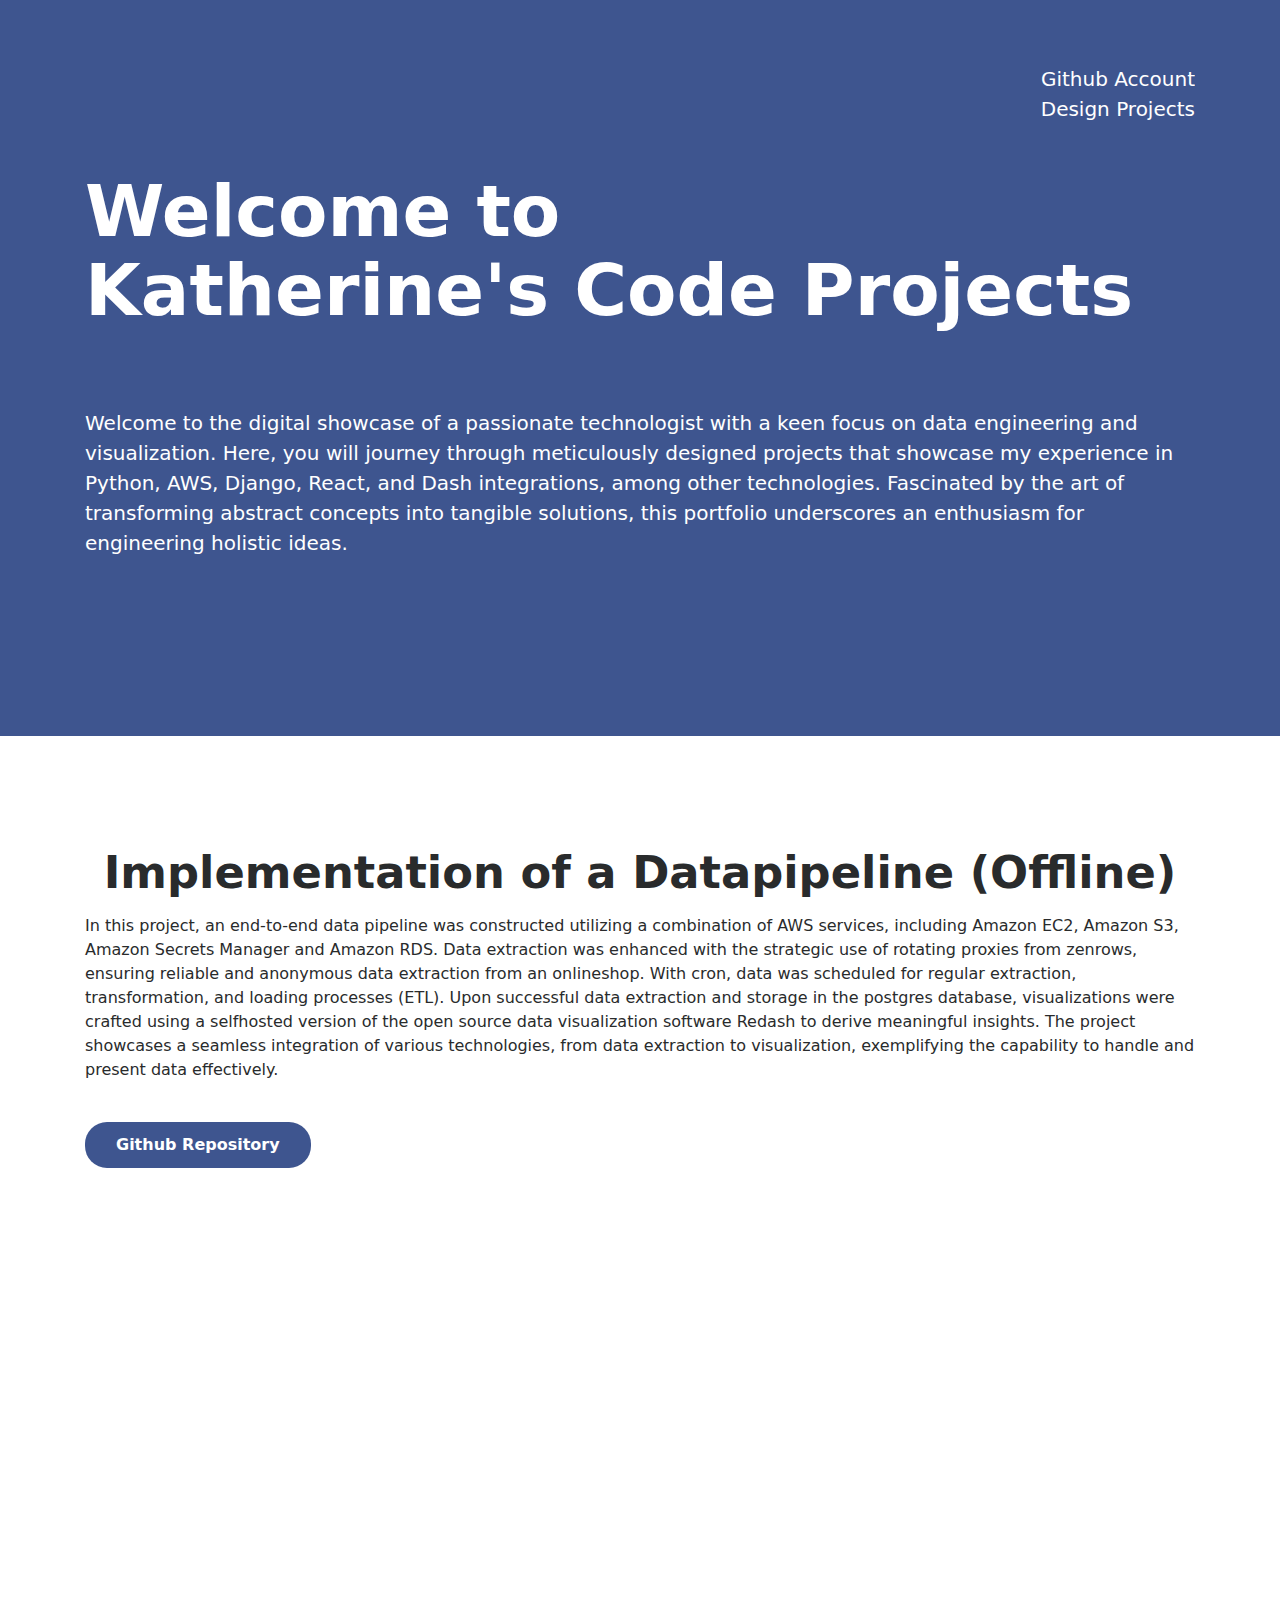
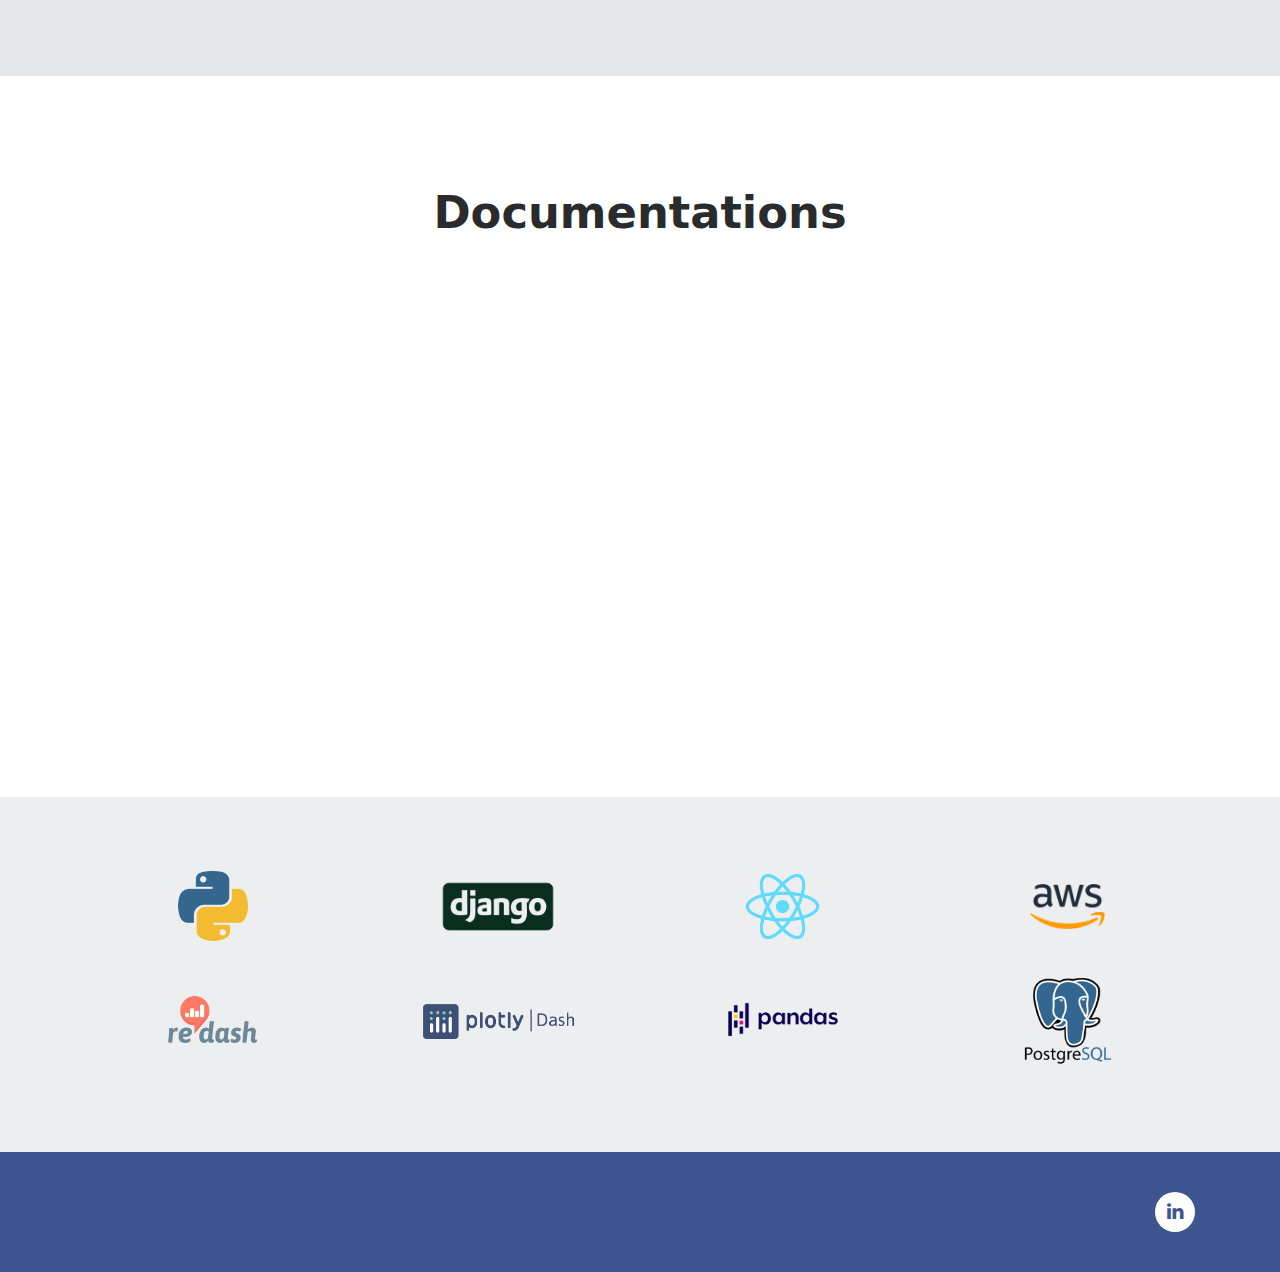
<file: index.html>
<!DOCTYPE html>
<html lang="zh-TW">
<head>
    <meta charset="UTF-8">
    <meta name="viewport" content="width=device-width, initial-scale=1, shrink-to-fit=no">
    <title>Katherines Portfolio Website</title>
    <meta name="description" content="Free bootstrap template Atlas">
    <link rel="icon" href="img/favicon.png" sizes="32x32" type="image/png">
    <!-- custom.css -->
    <link rel="stylesheet" href="css/custom.css">
    <!-- bootstrap.min.css -->
    <link rel="stylesheet" href="css/bootstrap.min.css">
	<!-- font-awesome -->
    <link rel="stylesheet" href="font-awesome-4.7.0/css/font-awesome.min.css">
    
    <!-- AOS -->
    <link rel="stylesheet" href="css/aos.css">
</head>

<body>
    <!-- banner -->
    <div class="jumbotron jumbotron-fluid" id="banner" style="background-color: #3e558f;">
        <div class="container text-center text-md-left">
            <header>
                <div class="row justify-content-between">
                    <div class="col-2">
                  
                    </div>
                    <div class="col-6 align-self-center text-right">
                        <a href="https://github.com/kaetherine" target="_blank" class="text-white lead">Github Account</a><br>
                        <a href="https://kuhlekatherine.portfoliobox.net/" target="_blank" class="text-white lead">Design Projects</a>
                    </div>
                </div>
            </header>
            <h1 data-aos="fade" data-aos-easing="linear" data-aos-duration="1000" data-aos-once="true" class="display-3 text-white font-weight-bold my-5">
            	Welcome to <br>
            	Katherine's Code Projects
            </h1>
            <p data-aos="fade" data-aos-easing="linear" data-aos-duration="1000" data-aos-once="true" class="lead text-white my-4">
                <br>
                Welcome to the digital showcase of a passionate technologist with a keen focus on data engineering and visualization. 
                Here, you will journey through meticulously designed projects that showcase my experience in Python, AWS, 
                Django, React, and Dash integrations, among other technologies. Fascinated by the art of transforming 
                abstract concepts into tangible solutions, this portfolio underscores an enthusiasm for engineering holistic 
                ideas.
                <br><br>
                <br><br>
            </p>
        </div>
    </div>
    <!--Projects-->
        <div class="container my-5 py-2" id="price-table">
            <h2 class="text-center font-weight-bold d-block mb-3">Implementation of a Datapipeline (Offline)</h2>
            <p>
            In this project, an end-to-end data pipeline was constructed utilizing a combination of AWS services, 
            including Amazon EC2, Amazon S3, Amazon Secrets Manager and Amazon RDS. Data extraction was enhanced 
            with the strategic use of rotating proxies from zenrows, ensuring reliable and anonymous data 
            extraction from an onlineshop. With cron, data was scheduled for regular extraction, transformation, 
            and loading processes (ETL). Upon successful data extraction and storage in the postgres database, 
            visualizations were crafted using a selfhosted version of the open source data visualization 
            software Redash to derive meaningful insights. The project showcases a seamless integration 
            of various technologies, from data extraction to visualization, exemplifying the capability to 
            handle and present data effectively.
           </p>
           <a href="https://github.com/Kaetherine/Bachelorarbeit" 
                    target="_blank"
                    class="btn my-4 font-weight-bold atlas-cta cta-blue">Github Repository</a>
	   <!--a href="http://13.51.187.134/public/dashboards/2mHXj63Q0hso1HcF3pWFkeXccTpBaNlf1kZvaEum?org_slug=default" 
                    target="_blank"
                    class="btn my-4 font-weight-bold atlas-cta cta-blue">SQL Demo on Redash</a> -->
            <div class="row">
                <div data-aos="fade-right" data-aos-delay="200" data-aos-duration="1000" data-aos-once="true" class="col-md-4 text-center py-4 mt-5" id="price-table__premium">
                    <!-- <h4 class="my-4">Dashboard "COLORS"</h4> -->
                    <ul class="list-unstyled">
                        <img src="img/dashboard_colors.png" alt="Take a look inside" class="mx-auto d-block">
                    </ul>
                    <!--<a href="http://13.51.187.134/public/dashboards/gRHoPDA7vxP3BXcjX60nXzwCC88ph5AfjB8aC0Gm?org_slug=default" 
                    target="_blank"
                    class="btn my-4 font-weight-bold atlas-cta cta-green">View Dashboard</a>-->
                </div>
                <div data-aos="fade-up" data-aos-duration="1000" data-aos-once="true" class="col-md-4 text-center py-4 mt-5" id="price-table__premium">
                    <!--<h4 class="my-4">Dashboard "MATERIALS"</h4> -->
                    <ul class="list-unstyled">
                        <img src="img/dashboard_materials.png" alt="Take a look inside" class="mx-auto d-block">
                    </ul>
                    <!--<a href="http://13.51.187.134/public/dashboards/TtIh7pq2DOOUGK57QlFtYau20wyBILp46K24Hs5T?org_slug=default" 
                    target="_blank"
                    class="btn my-4 font-weight-bold atlas-cta cta-green">View Dashboard</a>-->
                </div>
                <div data-aos="fade-left" data-aos-delay="200" data-aos-duration="1000" data-aos-once="true" class="col-md-4 text-center py-4 mt-5" id="price-table__premium">
                    <!-- <h4 class="my-4">Dashboard "ORIGINS"</h4> -->
                    <ul class="list-unstyled">
                        <img src="img/dashboard_origins.png" alt="Take a look inside" class="mx-auto d-block">
                    </ul>
                    <!--<a href="http://13.51.187.134/public/dashboards/FCsXexDYIrj0LyhByqmj7l6FNUbHC3z6nRovnp7f?org_slug=default" 
                    target="_blank"
                    class="btn my-4 font-weight-bold atlas-cta cta-green">View Dashboard</a>-->
                </div>
            </div>
        </div>
        <!-- sankey diagram creator -->
    <div class="jumbotron jumbotron-fluid feature" id="feature-last">
        <div class="container">
            <div class="row justify-content-between text-center text-md-left">
                <div data-aos="fade-left" data-aos-duration="1000" data-aos-once="true" class="col-md-6 flex-md-last">
                    <h2 class="font-weight-bold">Sankey Diagram Creator (Offline)</h2>
                    <p class="my-4">
                        This project introduced a specialized Dash-based Python tool designed for dynamic 
                        Sankey diagram generation, tailored for users wishing to decode relationships within
                         Excel data columns. The application 
                    was developed based on the idea of wanting to easily (dynamically and automatically) visualizes 
                    business transaction based data from ERP Systems to classify single business transactions.
			    The approach of writing a dynamic solution lead to an outcome that is applicable for 
                    flowbased data of every domain. Through a user-friendly interface, it facilitates the upload 
                         of Excel files, enabling interactive column selection, data filtering, and real-time 
                         Sankey diagram visualization. Behind the scenes, the application is backed by 
                         integral Python libraries including dash, pandas, base64, and io. A standout 
                         feature is its fluid adaptability to user interactions, where the Sankey diagram 
                         adjusts according to column and filter choices.<br><br> The application is hosted on 
                         AWS Elastic Beanstalk, which manages the deployment, from auto-scaling to application 
                         health monitoring. Integration with AWS CodePipeline and GitHub ensures that the 
                         codebase is continuously integrated and deployed (CI- & CD- Pipeline), allowing 
                         for real-time updates and streamlined version control.
                    </p>
                    <!-- <a href="http://16.170.51.137:8050/" 
                    target="_blank"
                    class="btn my-4 font-weight-bold atlas-cta cta-blue">Visit App</a> -->
                    <a href="https://drive.google.com/file/d/11xXN_69VGJmS-o0dwA8FyAWD1GqJYQW2/view?usp=sharing" 
                    target="_blank"
                    class="btn my-4 font-weight-bold atlas-cta cta-blue">More about the Project</a>
                    <a href="https://github.com/Kaetherine/Process-Review-Tool/wiki" 
                    target="_blank"
                    class="btn my-4 font-weight-bold atlas-cta cta-blue">Github Repository</a>
                </div>
                <div data-aos="fade-right" data-aos-duration="1000" data-aos-once="true" class="col-md-6 align-self-center flex-md-first">
                    <img src="img/sankey.png" alt="Safe and reliable" class="mx-auto d-block">
                </div>
            </div>
        </div>
    </div>
       <!-- decoupled django and react -->
       <div class="jumbotron jumbotron-fluid feature" id="feature-last">
        <div class="container my-5">
            <div class="row justify-content-between text-center text-md-left">
                <div data-aos="fade-right" data-aos-duration="1000" data-aos-once="true" class="col-md-6">
                    <h2 class="font-weight-bold">Decoupled Django & React (Offline)</h2>
                    <p class="my-4">
                        This project presents a sophisticated integration of Django's robust backend 
                        capabilities with React's dynamic frontend functionalities. Designed as a web 
                        application, it seamlessly merges Django's web app structure with a JavaScript-driven 
                        React interface. Users can explore features like articles management, where they 
                        can edit and delete content. Python, JavaScript, Django, Django's REST framework, 
                        and react-router-dom are the key components of this web app. The interactive design 
                        is further complemented by the option to create user accounts using django's 
                        administration page (/admin), offering a more personalized experience. 
                        The application's dual-server nature lets users access both the frontend and 
                        the Django REST API, showcasing the power of decoupling in modern web development.
                    </p>
                    <!-- <a href="http://16.170.51.137:8080/articles" target="_blank"
                    class="btn my-4 font-weight-bold atlas-cta cta-blue">Visit Frontend App</a>
                    <a href="http://16.170.51.137:8000/api/articles/" target="_blank"
                    class="btn my-4 font-weight-bold atlas-cta cta-blue">Visit Backend App</a> -->
                    <a href="https://github.com/Kaetherine/Decoupled-Django-and-React/wiki" target="_blank"
                    class="btn my-4 font-weight-bold atlas-cta cta-blue">Github Repository</a>
                </div>
                <div data-aos="fade-left" data-aos-duration="1000" data-aos-once="true" class="col-md-6 align-self-center">
                    <img src="img/django_react.png" alt="Take a look inside" class="mx-auto d-block">
                </div>
            </div>
        </div></div>
    <!-- Documentations -->
    <div class="container my-5 py-2" id="price-table">
        <h2 class="text-center font-weight-bold d-block mb-3">Documentations</h2><br>
            <div class="row justify-content-between text-center text-md-left">
                <div data-aos="fade-right" data-aos-duration="1000" data-aos-once="true" class="col-md-6">
                    <h2 class="font-weight-bold">(Data-) EAM</h2>
                    <p class="my-4">
                        The project develops an (Data-) Enterprise Architecture Management for the fictional 
                        company DataWise Vision, focusing on data process redesign. It starts with an overview 
                        of the company and its business model. A SWOT analysis and process mapping assess the 
                        current state. The project then identifies improvements, evaluates data and technology 
                        architectures, and plans for migration to the new architecture. Governance and change 
                        management strategies are also outlined for implementation and future updates.
                    </p>
                    <a href="https://drive.google.com/file/d/1du-lWu7oMjtrj1bas2Yh0yj01ez-e41R/view?usp=sharing" 
                    target="_blank"
                    class="btn my-4 font-weight-bold atlas-cta cta-blue">View Document</a>
                    </div>
            </div>
        </div>
   
    <!-- technologies -->
    <div class="jumbotron jumbotron-fluid">
        <div class="container">
            <div class="row">
                <div class="col-sm-4 col-md-3 py-2 align-self-center">
                    <img src="img/technology-1.png" class="mx-auto d-block" id="python">
                </div>
                <div class="col-sm-4 col-md-3 py-2 align-self-center">
                    <img src="img/technology-2.png" class="mx-auto d-block" id="django">
                </div>
                <div class="col-sm-4 col-md-3 py-2 align-self-center">
                    <img src="img/technology-3.png" class="mx-auto d-block" id="react">
                </div>
                <div class="col-sm-4 col-md-3 py-2 align-self-center">
                    <img src="img/technology-4.png" class="mx-auto d-block" id="aws">
                </div>
                <div class="col-sm-4 col-md-3 py-2 align-self-center">
                    <img src="img/technology-5.png" class="mx-auto d-block" id="redash">
                </div>
                <div class="col-sm-4 col-md-3 py-2 align-self-center">
                    <img src="img/technology-6.png" class="mx-auto d-block" id="plotlydash">
                </div>
                <div class="col-sm-4 col-md-3 py-2 align-self-center">
                    <img src="img/technology-7.png" class="mx-auto d-block" id="pandas">
                </div>
                <div class="col-sm-4 col-md-3 py-2 align-self-center">
                    <img src="img/technology-8.png" class="mx-auto d-block" id="postgres">
                </div>
            </div>
        </div>
    </div>

	<div class="jumbotron jumbotron-fluid" id="technologies">
        <div class="container">
            <div class="row justify-content-between">
            	<div class="col-md-6 text-white align-self-center text-center text-md-left my-2">
                </div>
                <div class="col-md-6 align-self-center text-center text-md-right my-2" id="social-media">
                    <a href="https://www.linkedin.com/in/usrk-179/" 
                    class="d-inline-block text-center ml-2">
                        <i class="fa fa-linkedin" aria-hidden="true"></i>
                    </a>
                </div>
            </div>
        </div>
    </div>
    
    <!-- AOS -->
    <script src="js/aos.js"></script>
    <script>
      AOS.init({
      });
    </script>
</body>

</html>
</file>
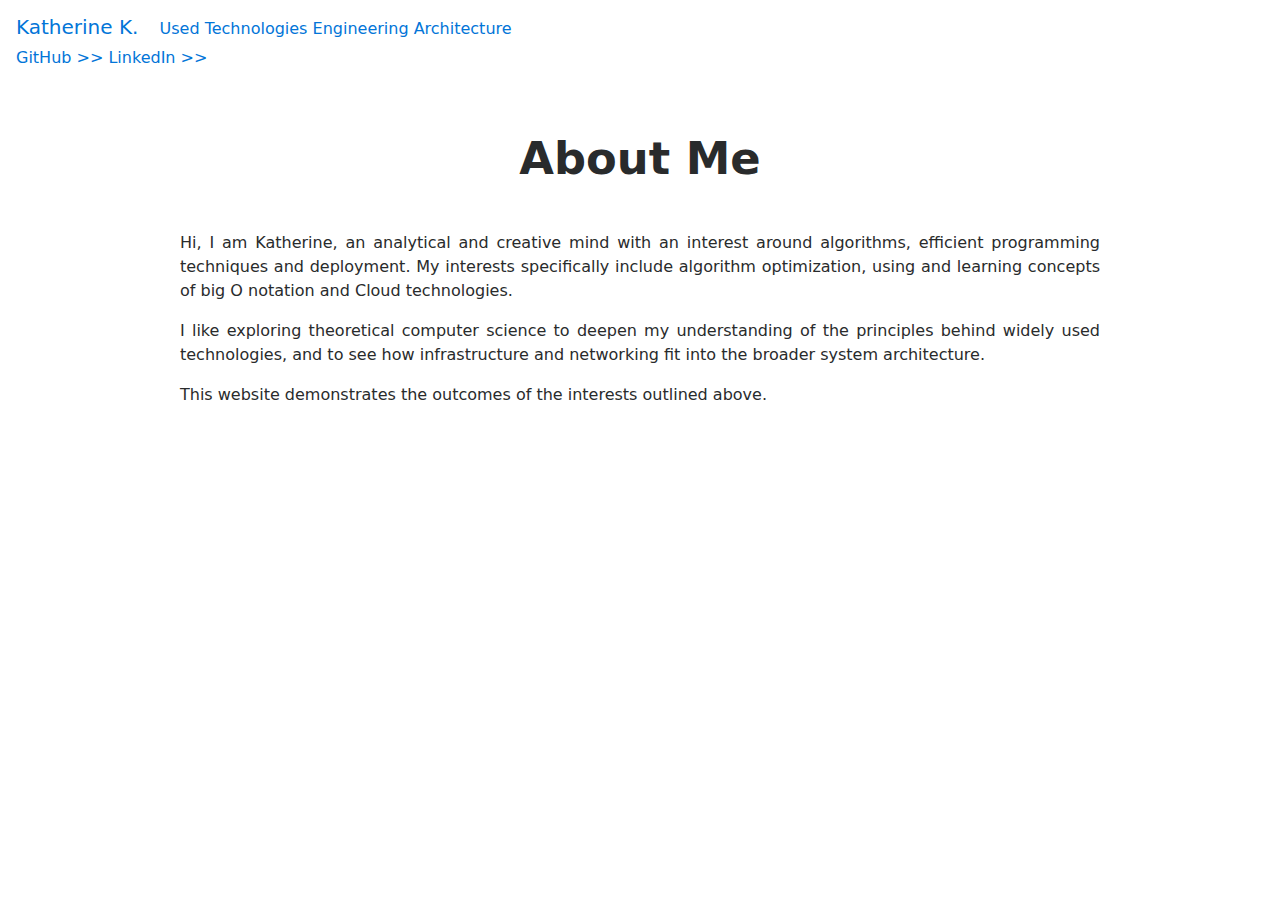
<file: aboutme.html>
<!DOCTYPE html>
<html lang="zh-TW">
<head>
    <meta charset="UTF-8">
    <meta name="viewport" content="width=device-width, initial-scale=1, shrink-to-fit=no">
    <title>About - Katherine's Portfolio</title>
    <meta name="description" content="About Katherine Kuhle - Data Engineer">
    <link rel="icon" href="img/favicon.png" sizes="32x32" type="image/png">
    <!-- Google Fonts - Raleway -->
    <link href="https://fonts.googleapis.com/css2?family=Raleway:wght@300;400;500;600;700&display=swap" rel="stylesheet">
    <!-- custom.css -->
    <link rel="stylesheet" href="css/custom.css">
    <!-- bootstrap.min.css -->
    <link rel="stylesheet" href="css/bootstrap.min.css">
    <!-- font-awesome -->
    <link rel="stylesheet" href="font-awesome-4.7.0/css/font-awesome.min.css">
</head>

<body>
    <!-- Navigation Placeholder -->
    <div id="navbar-placeholder"></div>

    <!-- About Section -->
    <div class="container my-5 py-2">
        <h2 class="text-center font-weight-bold d-block mb-5">About Me</h2>
        
        <div class="row justify-content-center">
            <div class="col-md-10">
                <!-- Introduction -->
                <div class="mb-5">
                    <p class="text-justify">
                        Hi, I am Katherine, an analytical and creative mind with an interest around algorithms, 
                        efficient programming techniques and deployment. My interests specifically include 
                        algorithm optimization, using and learning concepts of big O notation and Cloud technologies.
                    </p>
                    <p class="text-justify">
                        I like exploring theoretical computer science to deepen my 
                        understanding of the principles behind widely used technologies, and to see how 
                        infrastructure and networking fit into the broader system architecture.
                    </p>
                    <p class="text-justify">
                        This website demonstrates the outcomes of the interests outlined above.
                    </p>
                    </div>
                    
                </div>
            </div>
        </div>
    </div>

    <!-- Navbar loader -->
    <script src="js/navbar.js"></script>
</body>
</html>
</file>
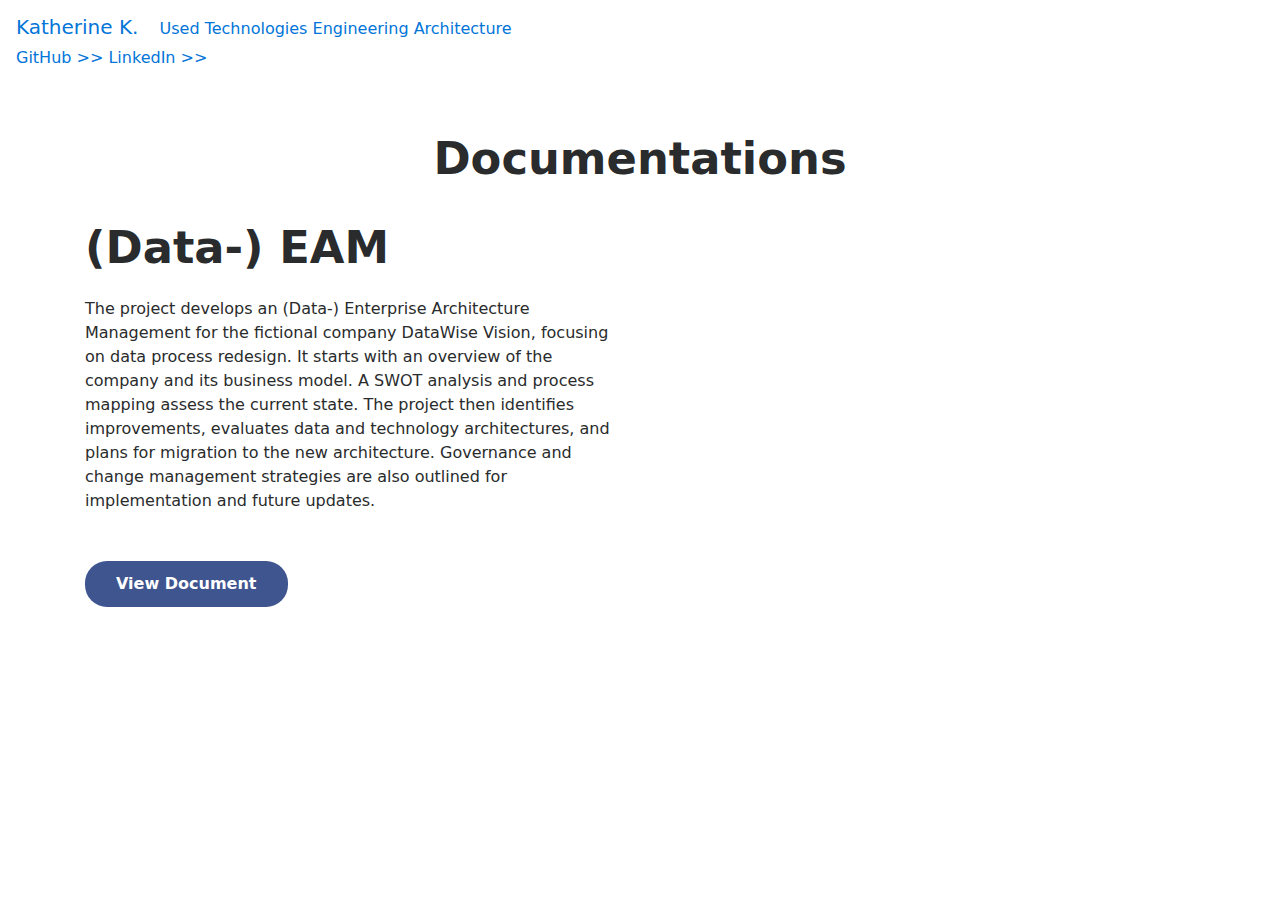
<file: architecture.html>
<!DOCTYPE html>
<html lang="zh-TW">
<head>
    <meta charset="UTF-8">
    <meta name="viewport" content="width=device-width, initial-scale=1, shrink-to-fit=no">
    <title>Documentations - Katherine's Portfolio</title>
    <meta name="description" content="Katherine's Documentation Projects">
    <link rel="icon" href="img/favicon.png" sizes="32x32" type="image/png">
    <!-- Google Fonts - Raleway -->
    <link href="https://fonts.googleapis.com/css2?family=Raleway:wght@300;400;500;600;700&display=swap" rel="stylesheet">
    <!-- custom.css -->
    <link rel="stylesheet" href="css/custom.css">
    <!-- bootstrap.min.css -->
    <link rel="stylesheet" href="css/bootstrap.min.css">
	<!-- font-awesome -->
    <link rel="stylesheet" href="font-awesome-4.7.0/css/font-awesome.min.css">
    
    <!-- AOS -->
    <link rel="stylesheet" href="css/aos.css">
</head>

<body>
    <!-- Navigation Placeholder -->
    <div id="navbar-placeholder"></div>

    <!-- Documentations -->
    <div class="container my-5 py-2" id="documentations">
        <h2 class="text-center font-weight-bold d-block mb-3">Documentations</h2><br>
        <div class="row justify-content-between text-center text-md-left">
            <div data-aos="fade-right" data-aos-duration="1000" data-aos-once="true" class="col-md-6">
                <h2 class="font-weight-bold">(Data-) EAM</h2>
                <p class="my-4">
                    The project develops an (Data-) Enterprise Architecture Management for the fictional 
                    company DataWise Vision, focusing on data process redesign. It starts with an overview 
                    of the company and its business model. A SWOT analysis and process mapping assess the 
                    current state. The project then identifies improvements, evaluates data and technology 
                    architectures, and plans for migration to the new architecture. Governance and change 
                    management strategies are also outlined for implementation and future updates.
                </p>
                <a href="https://drive.google.com/file/d/1du-lWu7oMjtrj1bas2Yh0yj01ez-e41R/view?usp=sharing" 
                target="_blank"
                class="btn my-4 font-weight-bold atlas-cta cta-blue">View Document</a>
            </div>
        </div>
    </div>

    <!-- AOS -->
    <script src="js/aos.js"></script>
    <script>
      AOS.init({
      });
    </script>
    <!-- Navbar loader -->
    <script src="js/navbar.js"></script>
</body>

</html>
</file>
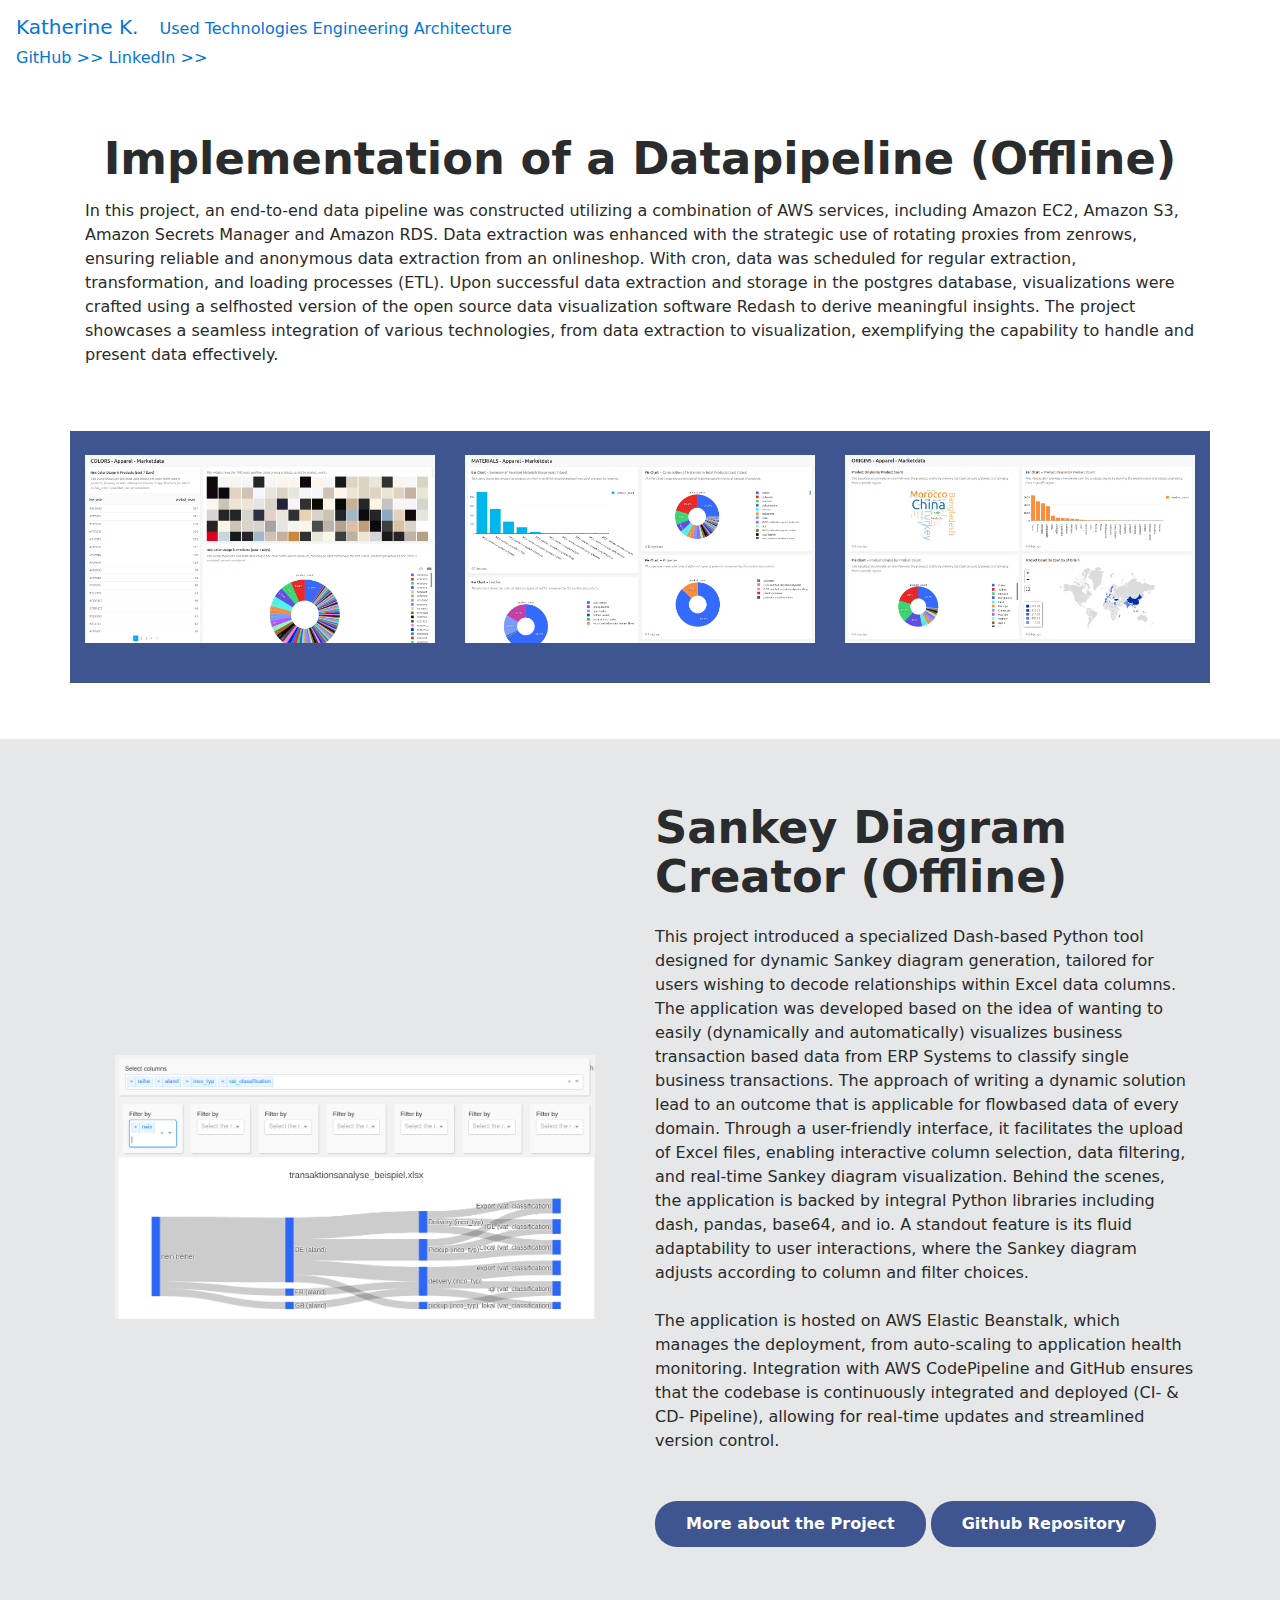
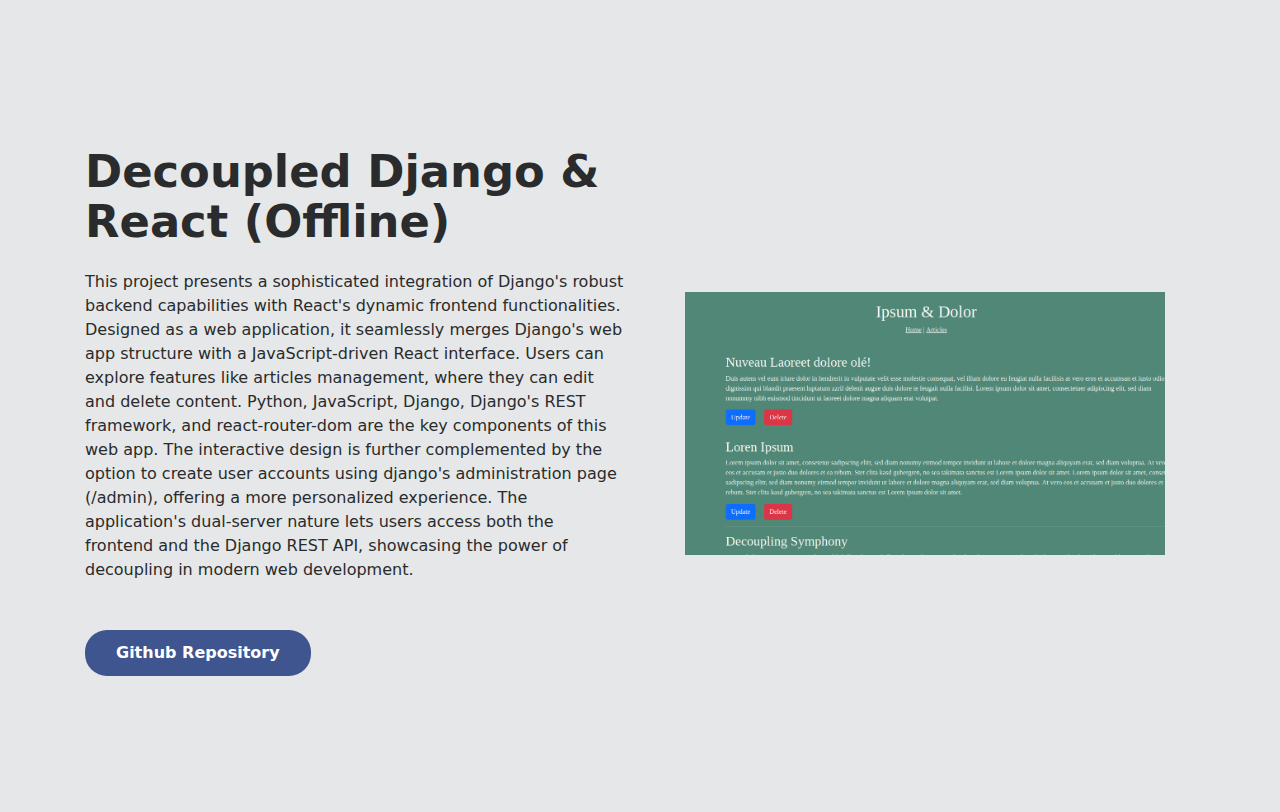
<file: engineering.html>
<!DOCTYPE html>
<html lang="zh-TW">
<head>
    <meta charset="UTF-8">
    <meta name="viewport" content="width=device-width, initial-scale=1, shrink-to-fit=no">
    <title>Katherines Portfolio Website</title>
    <meta name="description" content="Free bootstrap template Atlas">
    <link rel="icon" href="img/favicon.png" sizes="32x32" type="image/png">
    <!-- Google Fonts - Raleway -->
    <link href="https://fonts.googleapis.com/css2?family=Raleway:wght@300;400;500;600;700&display=swap" rel="stylesheet">
    <!-- custom.css -->
    <link rel="stylesheet" href="css/custom.css">
    <!-- bootstrap.min.css -->
    <link rel="stylesheet" href="css/bootstrap.min.css">
	<!-- font-awesome -->
    <link rel="stylesheet" href="font-awesome-4.7.0/css/font-awesome.min.css">
</head>

<body>
    <!-- Navigation Placeholder -->
    <div id="navbar-placeholder"></div>

    <!--Projects-->
    <div class="container my-5 py-2" id="projects">
        <h2 class="text-center font-weight-bold d-block mb-3">Implementation of a Datapipeline (Offline)</h2>
        <p>
        In this project, an end-to-end data pipeline was constructed utilizing a combination of AWS services, 
        including Amazon EC2, Amazon S3, Amazon Secrets Manager and Amazon RDS. Data extraction was enhanced 
        with the strategic use of rotating proxies from zenrows, ensuring reliable and anonymous data 
        extraction from an onlineshop. With cron, data was scheduled for regular extraction, transformation, 
        and loading processes (ETL). Upon successful data extraction and storage in the postgres database, 
        visualizations were crafted using a selfhosted version of the open source data visualization 
        software Redash to derive meaningful insights. The project showcases a seamless integration 
        of various technologies, from data extraction to visualization, exemplifying the capability to 
        handle and present data effectively.
       </p>
    <!--a href="http://13.51.187.134/public/dashboards/2mHXj63Q0hso1HcF3pWFkeXccTpBaNlf1kZvaEum?org_slug=default" 
                    target="_blank"
                    class="btn my-4 font-weight-bold atlas-cta cta-blue">SQL Demo on Redash</a> -->
        <div class="row">
            <div class="col-md-4 text-center py-4 mt-5" id="price-table__premium">
                <!-- <h4 class="my-4">Dashboard "COLORS"</h4> -->
                <ul class="list-unstyled">
                    <img src="img/dashboard_colors.png" alt="Take a look inside" class="mx-auto d-block">
                </ul>
                <!--<a href="http://13.51.187.134/public/dashboards/gRHoPDA7vxP3BXcjX60nXzwCC88ph5AfjB8aC0Gm?org_slug=default" 
                target="_blank"
                class="btn my-4 font-weight-bold atlas-cta cta-green">View Dashboard</a>-->
            </div>
            <div class="col-md-4 text-center py-4 mt-5" id="price-table__premium">
                <!--<h4 class="my-4">Dashboard "MATERIALS"</h4> -->
                <ul class="list-unstyled">
                    <img src="img/dashboard_materials.png" alt="Take a look inside" class="mx-auto d-block">
                </ul>
                <!--<a href="http://13.51.187.134/public/dashboards/TtIh7pq2DOOUGK57QlFtYau20wyBILp46K24Hs5T?org_slug=default" 
                target="_blank"
                class="btn my-4 font-weight-bold atlas-cta cta-green">View Dashboard</a>-->
            </div>
            <div class="col-md-4 text-center py-4 mt-5" id="price-table__premium">
                <!-- <h4 class="my-4">Dashboard "ORIGINS"</h4> -->
                <ul class="list-unstyled">
                    <img src="img/dashboard_origins.png" alt="Take a look inside" class="mx-auto d-block">
                </ul>
                <!--<a href="http://13.51.187.134/public/dashboards/FCsXexDYIrj0LyhByqmj7l6FNUbHC3z6nRovnp7f?org_slug=default" 
                target="_blank"
                class="btn my-4 font-weight-bold atlas-cta cta-green">View Dashboard</a>-->
            </div>
            <!-- <a href="https://github.com/Kaetherine/Bachelorarbeit" 
                target="_blank"
                class="btn my-4 font-weight-bold atlas-cta cta-blue">Github Repository</a> -->
        </div>
    </div>
    <!-- sankey diagram creator -->
    <div class="jumbotron jumbotron-fluid feature" id="feature-last">
        <div class="container">
            <div class="row justify-content-between text-center text-md-left">
                <div class="col-md-6 flex-md-last">
                    <h2 class="font-weight-bold">Sankey Diagram Creator (Offline)</h2>
                    <p class="my-4">
                        This project introduced a specialized Dash-based Python tool designed for dynamic 
                        Sankey diagram generation, tailored for users wishing to decode relationships within
                         Excel data columns. The application 
                    was developed based on the idea of wanting to easily (dynamically and automatically) visualizes 
                    business transaction based data from ERP Systems to classify single business transactions.
			    The approach of writing a dynamic solution lead to an outcome that is applicable for 
                    flowbased data of every domain. Through a user-friendly interface, it facilitates the upload 
                         of Excel files, enabling interactive column selection, data filtering, and real-time 
                         Sankey diagram visualization. Behind the scenes, the application is backed by 
                         integral Python libraries including dash, pandas, base64, and io. A standout 
                         feature is its fluid adaptability to user interactions, where the Sankey diagram 
                         adjusts according to column and filter choices.<br><br> The application is hosted on 
                         AWS Elastic Beanstalk, which manages the deployment, from auto-scaling to application 
                         health monitoring. Integration with AWS CodePipeline and GitHub ensures that the 
                         codebase is continuously integrated and deployed (CI- & CD- Pipeline), allowing 
                         for real-time updates and streamlined version control.
                    </p>
                    <!-- <a href="http://16.170.51.137:8050/" 
                    target="_blank"
                    class="btn my-4 font-weight-bold atlas-cta cta-blue">Visit App</a> -->
                    <a href="https://drive.google.com/file/d/11xXN_69VGJmS-o0dwA8FyAWD1GqJYQW2/view?usp=sharing" 
                    target="_blank"
                    class="btn my-4 font-weight-bold atlas-cta cta-blue">More about the Project</a>
                    <a href="https://github.com/Kaetherine/Process-Review-Tool/wiki" 
                    target="_blank"
                    class="btn my-4 font-weight-bold atlas-cta cta-blue">Github Repository</a>
                </div>
                <div class="col-md-6 align-self-center flex-md-first">
                    <img src="img/sankey.png" alt="Safe and reliable" class="mx-auto d-block">
                </div>
            </div>
        </div>
    </div>
       <!-- decoupled django and react -->
       <div class="jumbotron jumbotron-fluid feature" id="feature-last">
        <div class="container my-5">
            <div class="row justify-content-between text-center text-md-left">
                <div class="col-md-6">
                    <h2 class="font-weight-bold">Decoupled Django & React (Offline)</h2>
                    <p class="my-4">
                        This project presents a sophisticated integration of Django's robust backend 
                        capabilities with React's dynamic frontend functionalities. Designed as a web 
                        application, it seamlessly merges Django's web app structure with a JavaScript-driven 
                        React interface. Users can explore features like articles management, where they 
                        can edit and delete content. Python, JavaScript, Django, Django's REST framework, 
                        and react-router-dom are the key components of this web app. The interactive design 
                        is further complemented by the option to create user accounts using django's 
                        administration page (/admin), offering a more personalized experience. 
                        The application's dual-server nature lets users access both the frontend and 
                        the Django REST API, showcasing the power of decoupling in modern web development.
                    </p>
                    <!-- <a href="http://16.170.51.137:8080/articles" target="_blank"
                    class="btn my-4 font-weight-bold atlas-cta cta-blue">Visit Frontend App</a>
                    <a href="http://16.170.51.137:8000/api/articles/" target="_blank"
                    class="btn my-4 font-weight-bold atlas-cta cta-blue">Visit Backend App</a> -->
                    <a href="https://github.com/Kaetherine/Decoupled-Django-and-React/wiki" target="_blank"
                    class="btn my-4 font-weight-bold atlas-cta cta-blue">Github Repository</a>
                </div>
                <div class="col-md-6 align-self-center">
                    <img src="img/django_react.png" alt="Take a look inside" class="mx-auto d-block">
                </div>
            </div>
        </div></div>
   



    
    <!-- Navbar loader -->
    <script src="js/navbar.js"></script>
</body>

</html>
</file>
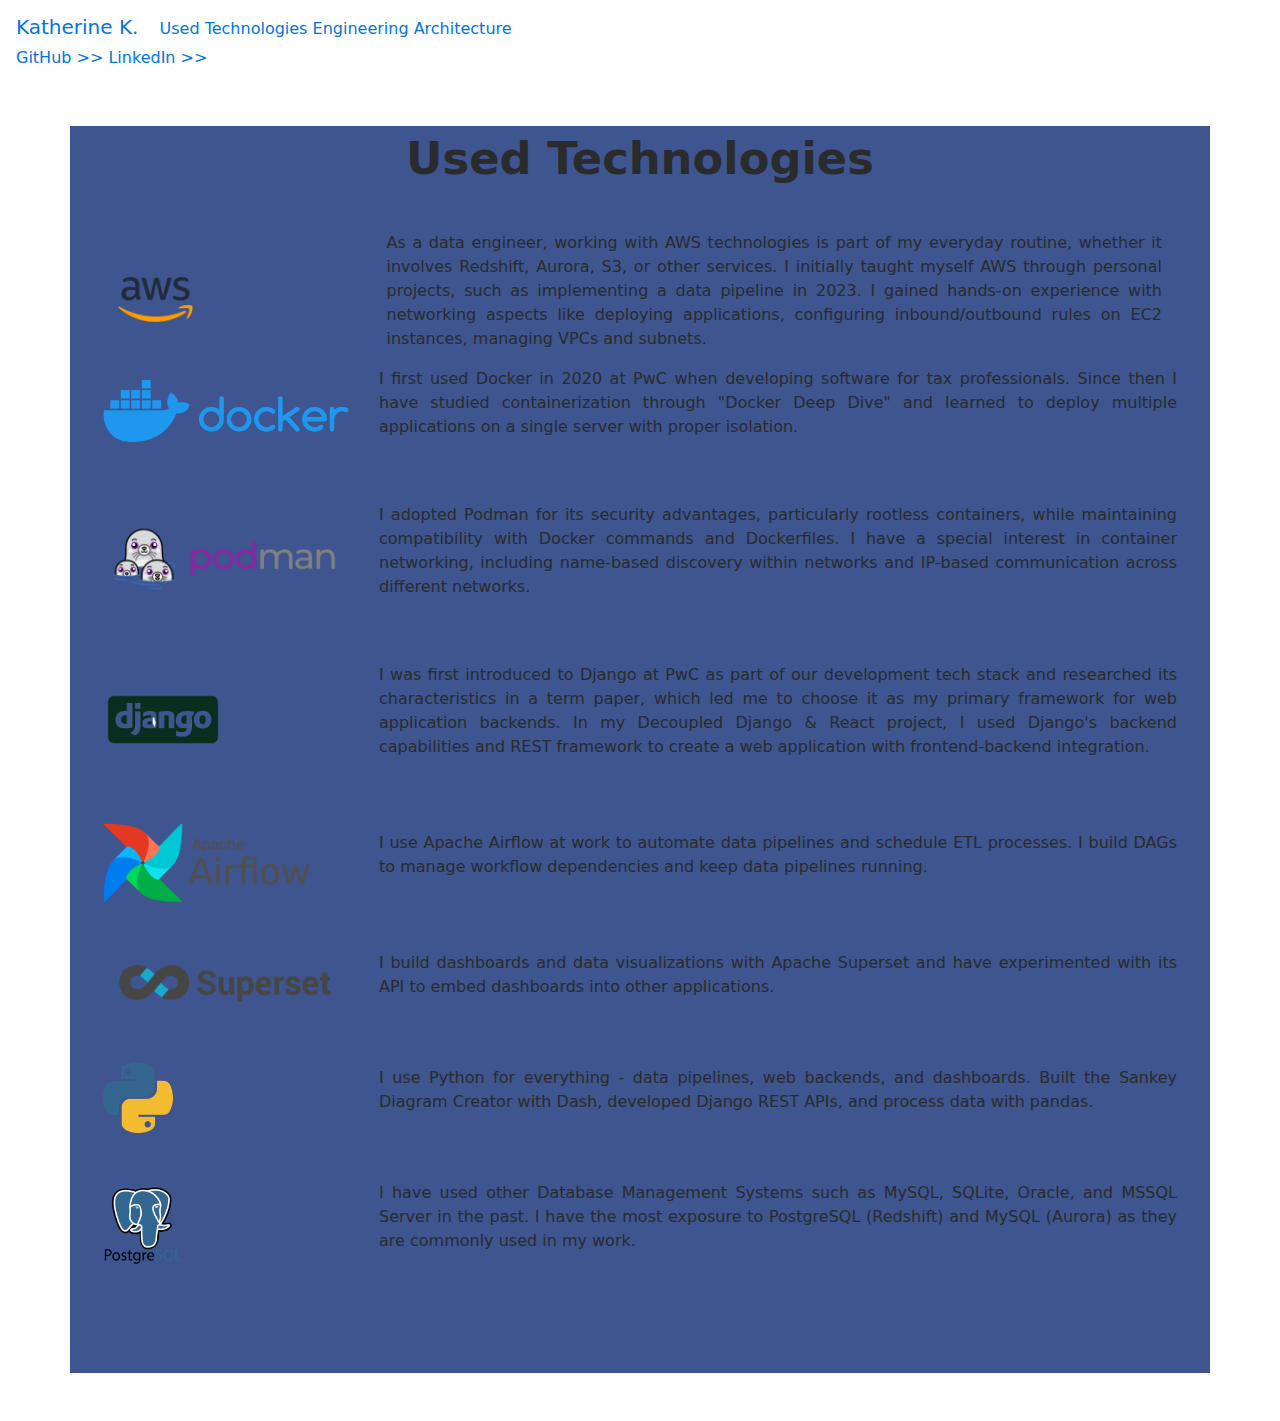
<file: technologies.html>
<!DOCTYPE html>
<html lang="zh-TW">
<head>
    <meta charset="UTF-8">
    <meta name="viewport" content="width=device-width, initial-scale=1, shrink-to-fit=no">
    <title>Technologies - Katherine's Portfolio</title>
    <meta name="description" content="Katherine's Technology Stack">
    <link rel="icon" href="img/favicon.png" sizes="32x32" type="image/png">
    <!-- Google Fonts - Raleway -->
    <link href="https://fonts.googleapis.com/css2?family=Raleway:wght@300;400;500;600;700&display=swap" rel="stylesheet">
    <!-- custom.css -->
    <link rel="stylesheet" href="css/custom.css">
    <!-- bootstrap.min.css -->
    <link rel="stylesheet" href="css/bootstrap.min.css">
	<!-- font-awesome -->
    <link rel="stylesheet" href="font-awesome-4.7.0/css/font-awesome.min.css">
</head>

<body>
    <!-- Navigation Placeholder -->
    <div id="navbar-placeholder"></div>

    <!-- Technologies -->
    <div class="container my-5 py-2" id="technologies">
        <h2 class="text-center font-weight-bold d-block mb-5">Used Technologies</h2>

                   <!-- AWS -->
          <div class="row mb-5 align-items-center">
              <div class="col-md-3 text-center">
                  <img src="img/technology-4.png" class="img-fluid" id="aws" style="max-height: 80px;">
              </div>
              <div class="col-md-9">
                <p class="text-justify">As a data engineer, working with AWS technologies is part of my
                    everyday routine, whether it involves Redshift, Aurora, S3, or other services.
                    I initially taught myself AWS through personal projects, such as implementing a
                    data pipeline in 2023. I gained hands-on experience with networking aspects like
                    deploying applications, configuring inbound/outbound rules on EC2 instances,
                    managing VPCs and subnets.
                </p>
          </div>

                 <!-- Docker -->
         <div class="row mb-5 align-items-center">
             <div class="col-md-3 text-center">
                 <img src="img/docker-logo.png" class="img-fluid" id="docker" style="max-height: 80px;">
             </div>
             <div class="col-md-9">
                <p class="text-justify">I first used Docker in 2020 at PwC when developing
                 software for tax professionals. Since then I have studied containerization through 
                 "Docker Deep Dive" and learned to deploy multiple applications on a 
                 single server with proper isolation.
                </p>
             </div>
         </div>

         <!-- Podman -->
         <div class="row mb-5 align-items-center">
             <div class="col-md-3 text-center">
                 <img src="img/Podman-logo-orig.png" class="img-fluid" id="podman" style="max-height: 80px;">
             </div>
             <div class="col-md-9">
                <p class="text-justify">I adopted Podman for its security advantages, particularly rootless
                    containers, while maintaining compatibility with Docker commands and Dockerfiles.
                    I have a special interest in container networking, including name-based discovery within 
                    networks and IP-based communication across different networks.
                </p>
             </div>
         </div>

                 <!-- Django -->
         <div class="row mb-5 align-items-center">
             <div class="col-md-3 text-center">
                 <img src="img/technology-2.png" class="img-fluid" id="django" style="max-height: 80px;">
             </div>
             <div class="col-md-9">
                <p class="text-justify">I was first introduced to Django at PwC as part of our development 
                    tech stack and researched its characteristics in a term paper, which led me to choose it 
                    as my primary framework for web application backends. In my Decoupled Django & React project,
                    I used Django's backend capabilities and REST framework to create a web application with 
                    frontend-backend integration.
                </p>
             </div>
         </div>

                   <!-- Apache Airflow -->
          <div class="row mb-5 align-items-center">
              <div class="col-md-3 text-center">
                  <img src="img/AirflowLogo.png" class="img-fluid" id="airflow" style="max-height: 80px;">
              </div>
              <div class="col-md-9">
                <p class="text-justify">I use Apache Airflow at work to automate data pipelines and schedule 
                    ETL processes. I build DAGs to manage workflow dependencies and keep data pipelines running.
                </p>
              </div>
          </div>

                 <!-- Apache Superset -->
         <div class="row mb-5 align-items-center">
             <div class="col-md-3 text-center">
                 <img src="img/Superset-logo.svg.png" class="img-fluid" id="superset" style="max-height: 80px;">
             </div>
             <div class="col-md-9">
                <p class="text-justify">I build dashboards and data visualizations with Apache Superset and have
                    experimented with its API to embed dashboards into other applications.
                </p>
             </div>
         </div>

                 <!-- Python -->
         <div class="row mb-5 align-items-center">
             <div class="col-md-3 text-center">
                 <img src="img/technology-1.png" class="img-fluid" id="python" style="max-height: 80px;">
             </div>
             <div class="col-md-9">
                <p class="text-justify">I use Python for everything - data pipelines, web backends, and dashboards. 
                    Built the Sankey Diagram Creator with Dash, developed Django REST APIs, 
                    and process data with pandas.
                </p>
             </div>
         </div>

                 <!-- PostgreSQL -->
         <div class="row mb-5 align-items-center">
             <div class="col-md-3 text-center">
                 <img src="img/technology-8.png" class="img-fluid" id="postgres" style="max-height: 80px;">
             </div>
             <div class="col-md-9">
                <p class="text-justify">I have used other Database Management Systems such as MySQL, SQLite, Oracle,
                    and MSSQL Server in the past. I have the most exposure to PostgreSQL (Redshift) and 
                    MySQL (Aurora) as they are commonly used in my work.
                </p>
             </div>
         </div>

    </div>

    <!-- Navbar loader -->
    <script src="js/navbar.js"></script>
</body>

</html>
</file>
<file: css/custom.css>
/********** common setting **********/
h2 {
    font-size: 2.8rem !important;
    font-weight: 700;
}

img {
    display: block;
    max-width: 100%;
}

a,
button {
    cursor: pointer;
}

.jumbotron {
    margin-bottom: 0 !important;
}

.atlas-cta {
    border-radius: 22px !important;
    padding: 12px 30px !important;
    font-weight: 700;
    transition: .3s ease-in-out !important;
}

.atlas-cta:hover {
    text-decoration: none;
    transform: translateY(-5px);
}

.atlas-cta-wide {
    width: 100%;
}

.cta-green {
    background: #ffffff;
    color: #3e558f;
}

.cta-green:hover {
    color: #ffffff;
    background:  #121a2e;
}

.cta-blue {
    background: #3e558f;
    color: #ffffff;
}

.cta-blue:hover {
    color: #ffffff;
    background: #121a2e;
}

.cta-ghost {
    border: 2px solid #3e558f !important;
    color: #3e558f;
}

.cta-ghost:hover {
    color: #ffffff;
    background: #121a2e;
}

#banner {
    background-size: cover;
}

/********** banner **********/
#banner header {
    overflow: hidden;
}

#banner header img {
    max-width: 80px;
}

/********** feature (skew background) **********/
.feature img {
    width: 100%;
    max-width: 480px;
}

#feature-first {
    background: linear-gradient(168deg, #ffffff 55%, #e6e7e8 0);
}

#feature-last {
    background: #e6e7e8;
}

/********** price table **********/
#price-table {
    padding-top: 4rem !important;
    padding-bottom: 4rem !important;
}

#price-table__premium {
    background: #3e558f;
    color: #ffffff;
}

#price-table ul li {
    padding: 5px 0;
}


/********** technologies **********/
#redash {
    max-width: 90px;
    max-height: 90px;
}

#postgres {
    max-width: 90px;
    max-height: 90px;
}

#pandas {
    max-width: 120px;
    max-height: 120px;
}

#python {
    max-width: 70px;
    max-height: 70px;
}

#react {
    max-width: 75px;
    max-height: 75px;
}

#aws {
    max-width: 75px;
    max-height: 75px;
}

#plotlydash {
    max-width: 160px;
    max-height: 160px;
}

#django {
    max-width: 120px;
    max-height: 120px;
}


#technologies {
    background: #3e558f;
    padding: 2rem 3rem;

}

#technologies #social-media a {
    width: 40px;
    height: 40px;
    border-radius: 99%;
    background: #ffffff;
    transition: .4s ease;
    
}

#technologies #social-media a i {
    color: #3e558f;
    font-size: 1.2rem;
    line-height: 40px;
    
}

#technologies #social-media a:hover {
    background: #ffffff;
    
}

#technologies #social-media a:hover i {
    color: #ffffff;
    
}

/********** RWD **********/
@media (max-width: 575px) {
    #banner h1 {
        font-size: 3.6rem;
    }
}
</file>
